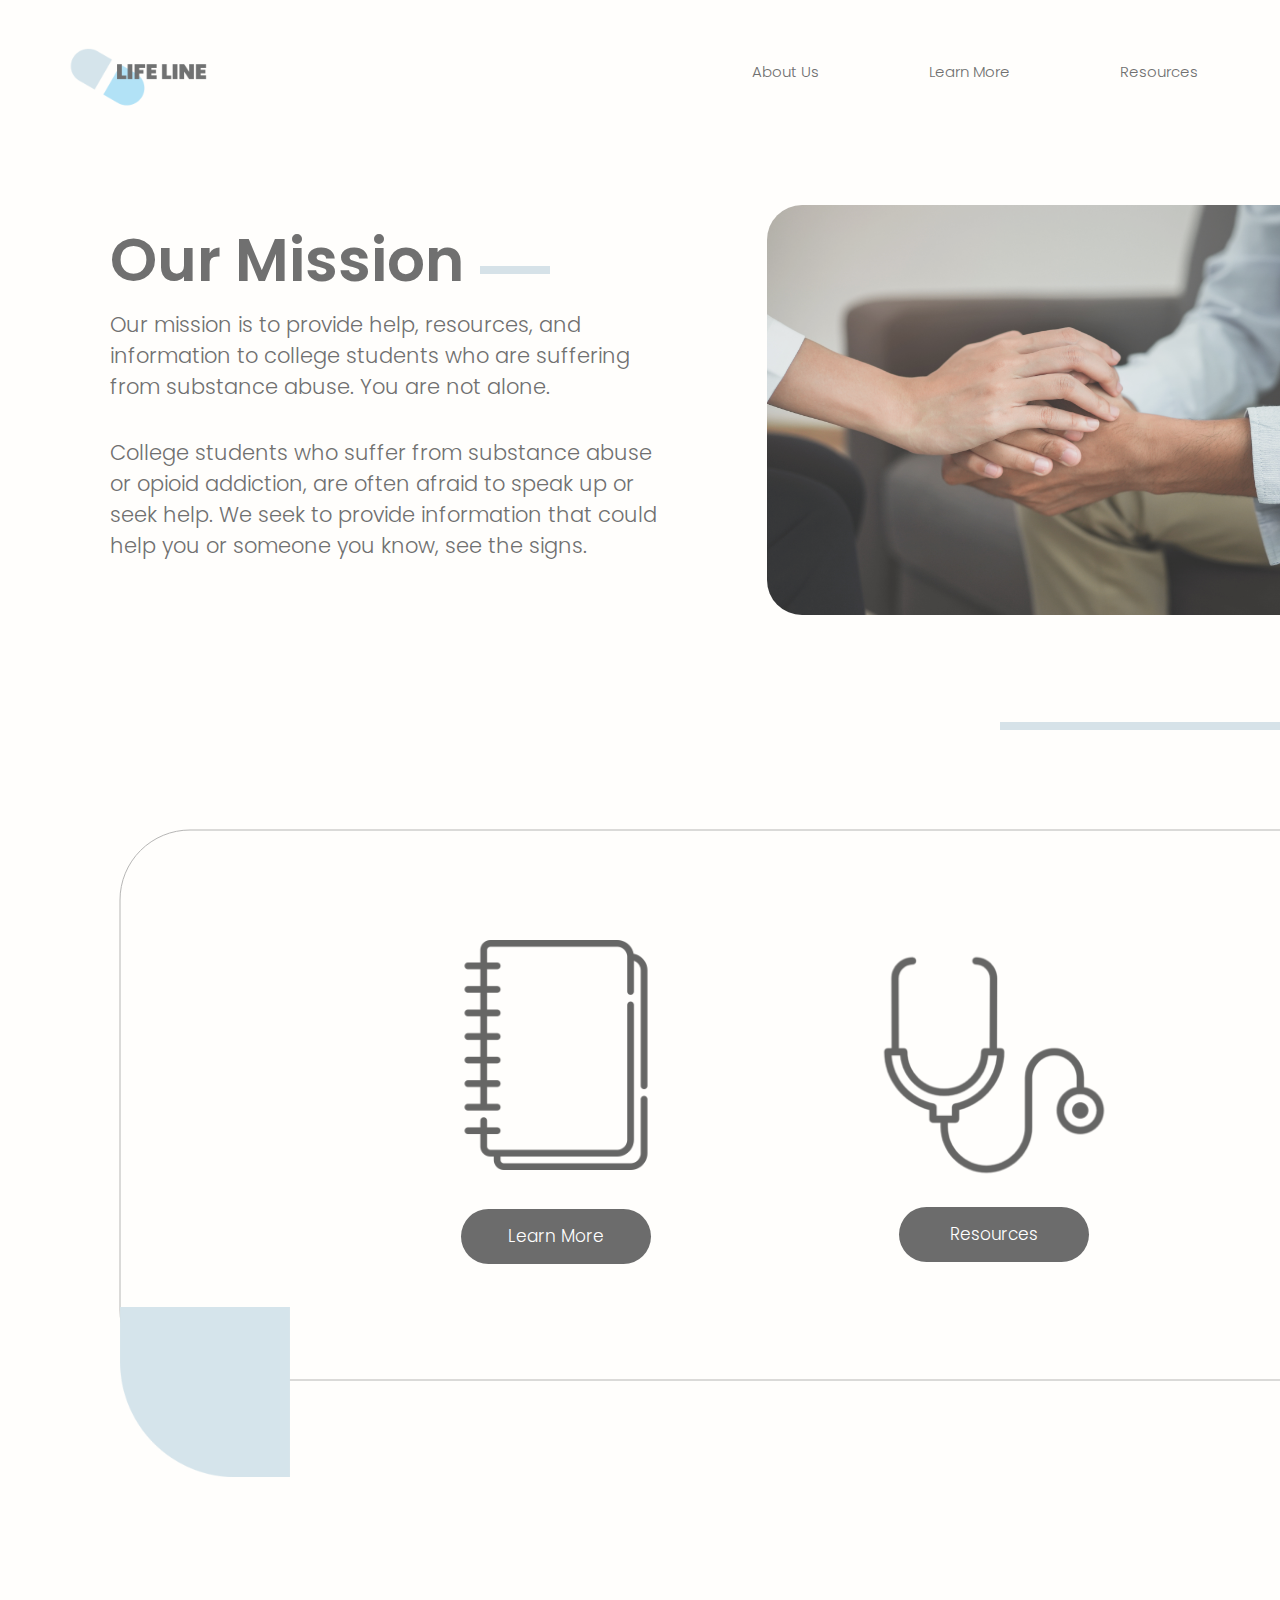
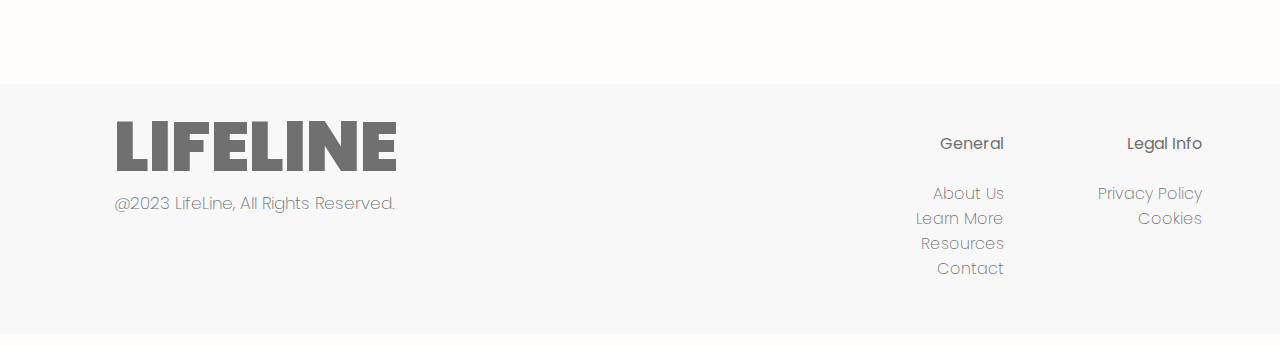
<file: AboutUs.html>
<!DOCTYPE html>
<html>
    <head>
        <meta charset="UTF-8">
        <meta name="viewport" content="width=device-width, initial-scale=1">
        <title>LifeLine</title>
        <link rel="preconnect" href="https://fonts.googleapis.com">
<link rel="preconnect" href="https://fonts.gstatic.com" crossorigin>
<link href="https://fonts.googleapis.com/css2?family=Poppins:wght@200;300;400;500;600;900&display=swap" rel="stylesheet">
<link rel="stylesheet" href="AboutUs.css">
        <style>
            body {font-family: 'Poppins', sans-serif;
        }
        
        </style>
    </head>
<body>
<header>
    <div class="container">
        <a href="index.html"><img src="images/logo.png" width="180" height="180"></a>
    <nav>
        <a href="Contact.html">Contact</a>
        <a href="Resources.html">Resources</a>
        <a href="LearnMore.html">Learn More</a>
        <a href="AboutUs.html">About Us</a>
        </nav>
        </div>
</header>

<div class="row">
    <div class="main">
        <h2>Our Mission</h2>
        <div class="rectangle"></div>

        <h5>Our mission is to provide help, resources, and information to college students who are suffering from substance abuse. You are not alone.</h5>
        <h5>College students who suffer from substance abuse or opioid addiction, are often afraid to speak up or seek help. We seek to provide information that could help you or someone you know, see the signs.</h5>
    </div>
    <div class="side">
        <img src="images/aboutus1.jpeg" class="people" alt="Comforting friends">
    </div>
</div>

<div class="weirdrectangle"></div>

<div class="rectangle2">
<svg width="1400" height="674">
<rect x="70" y="70" rx="70" ry="70" width="1255" height="550"
style="fill:#FFFEFC;stroke:#707070;stroke-width:1;opacity:0.5" />
</svg>


<div class="icons">
    <div class="box1">
        <img src="images/notebook.png" class="notes" alt="notes" width="230" height="230" style="opacity: 0.6;">
        <button type="button learn-more" id="button1" onclick="window.location.href= 'LearnMore.html';">Learn More</button>

    </div>
    <div class="box2">
        <img src="images/stetho.png" class="stetho" alt="stetho" width="250" height="250" style="opacity: 0.6;">
        <button type="button resources" id="button2" button onclick="window.location.href= 'Resources.html';">Resources</button>
    </div>
</div>

<div class="aboutusrect">
<img src="images/aboutusrect.png" width="170" height="170">
</div>

    

</div>
    <div class="footer">
        <h3>LIFELINE</h3>
        <h7>@2023 LifeLine, All Rights Reserved.</h7>
        <div id="footer">
            <p><strong>Follow Us</strong><br/><br/>Twitter<br/>Facebook<br/>Instagram</p>
            <p><strong>Legal Info</strong><br/><br/>Privacy Policy<br/>Cookies</p>
            <p><strong>General</strong><br/><br/>About Us<br/> Learn More<br /> Resources <br/>Contact</p>
        </div>

    </div>
</body>
</html>
</file>
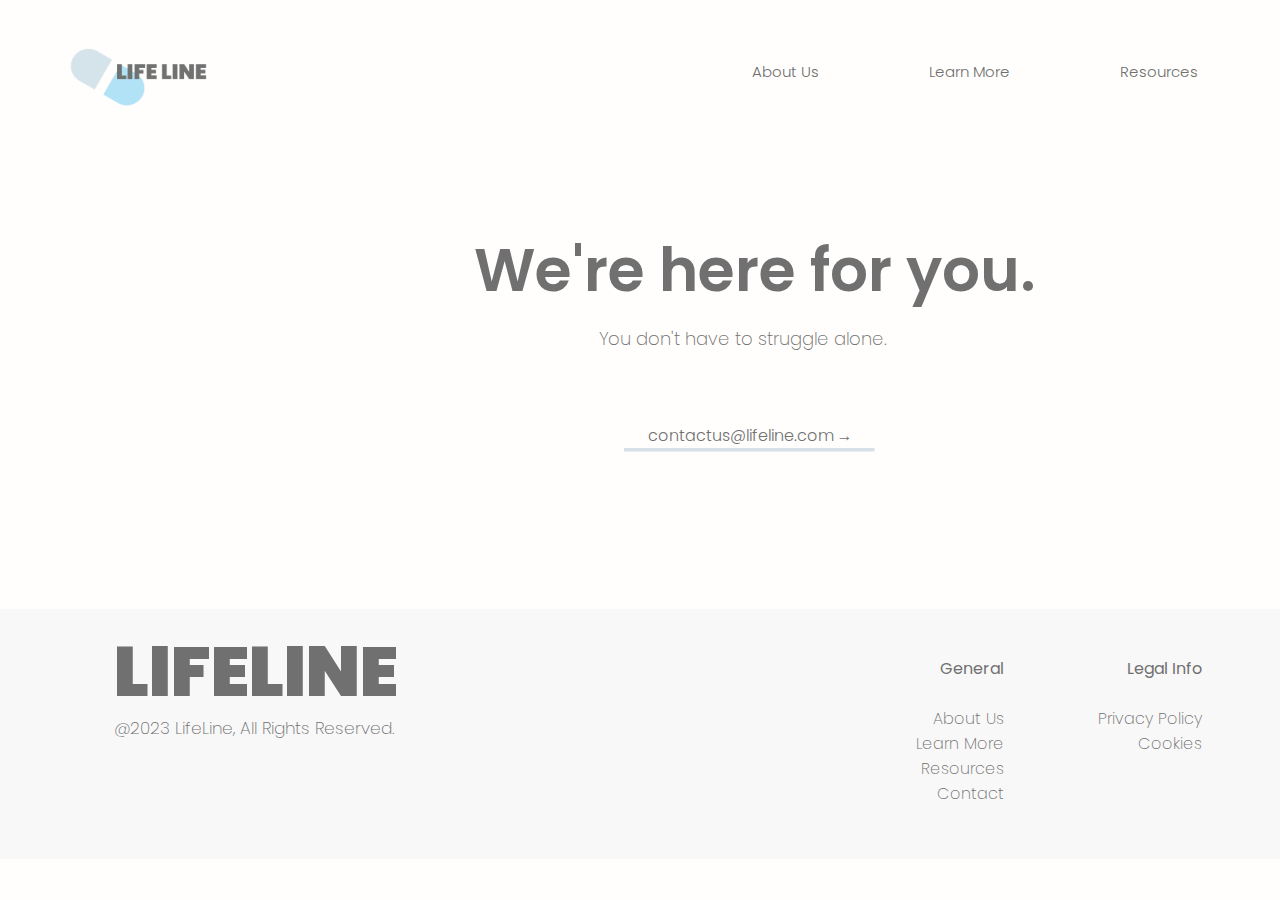
<file: Contact.html>
<!DOCTYPE html>
<html>
    <head>
        <meta charset="UTF-8">
        <meta name="viewport" content="width=device-width, initial-scale=1">
        <title>LifeLine</title>
        <link rel="preconnect" href="https://fonts.googleapis.com">
<link rel="preconnect" href="https://fonts.gstatic.com" crossorigin>
<link href="https://fonts.googleapis.com/css2?family=Poppins:wght@200;300;400;500;600;900&display=swap" rel="stylesheet">
<link rel="stylesheet" href="Contact.css">
        <style>
            body {font-family: 'Poppins', sans-serif;
        }
        
        </style>
    </head>
<body>
<header>
    <div class="container">
        <a href="index.html"><img src="images/logo.png" width="180" height="180"></a>
    <nav>
        <a href="Contact.html">Contact</a>
        <a href="Resources.html">Resources</a>
        <a href="LearnMore.html">Learn More</a>
        <a href="AboutUs.html">About Us</a>
        </nav>
        </div>
</header>

</div>

  
            <h2>We're here for you.</h2>

            <br>
            <h5>You don't have to struggle alone.</h5>
            <br>
        
            <p><a href="mailto:lifeline@gmail.com"style="text-decoration:none">contactus@lifeline.com <span style="font-size:1em">&#8594;</spanstyle></a></p>

                <div class="rectangle">
                <svg width="400" height="110"><rect width="250" height="3" style="fill:#D6E2E8;;stroke-width:1;stroke:#D6E2E8;;" /></svg>
                </div>
    
    

</div>
    <div class="footer">
        <h3>LIFELINE</h3>
        <h7>@2023 LifeLine, All Rights Reserved.</h7>
        <div id="footer">
            <p><strong>Follow Us</strong><br/><br/>Twitter<br/>Facebook<br/>Instagram</p>
            <p><strong>Legal Info</strong><br/><br/>Privacy Policy<br/>Cookies</p>
            <p><strong>General</strong><br/><br/>About Us<br/> Learn More<br /> Resources <br/>Contact</p>
        </div>

    </div>
</body>
</html>
</file>
<file: AboutUs.css>
/*main body coding for elements*/
body {
    
        margin-right: auto;
        margin-left: auto;
        width: 1510px;
        background-color: #FFFEFC;
        font-family:'Poppins', sans-serif;
}
.container {
    margin-top: -20px;
    margin-left: 65px;

    padding: 0px;
    text-align: left;
    background: #FFFEFC;
    color: #707070;
    display: flex;
    justify-content: space-between;
    align-items: center;
}
.container h1 {
    font-size: 27px;
}
h2 {
    font-size: 60px;
    color:#707070;

    font-weight: 600;
    text-align: left;
    margin-left: 90px;

}
h5 {
    font-size: 21px;
    color:#707070;
    font-weight: 300;
    margin-left: 90px;
    text-align: left;
    display: flex;
    flex: 20%;
}
p {
    text-align: center;
    color:#707070;
    font-size: 19px;
    font-weight: 300;
    text-decoration: none;
    margin-right: 10px;
    
}
a:link {
    color: #707070;
}
a:hover {
    color:#89BAC3;
    text-decoration: underline; 

}
.text-underline {
    color:#89BAC3;
}

/*navigation*/

nav {
    overflow: hidden;
    background-color:#FFFEFC;
    margin-right: 70px;
    margin-top: -20px;
}
nav a {
    font-weight: 300;
    font-size: 15px;
    float: right;
    display: block;
    color:#707070;
    text-align: right;
    margin-left: 30px;
    margin-right: 60px;
    padding: 0px 10px;
    text-decoration: none;
}
nav a:hover {
    color: #89BAC3
}
* {
    box-sizing: border-box;
}

/*main boxes*/
.row {
    display: flex;
    flex-wrap: wrap;
}


.main {
    flex: 20%;
    background-color: #FFFEFC;
    padding: 20px;
    margin-top: 64px;
    .words {
        flex: 20%;
    }
 
    
}
@media screen and (max-width:700px) {
    .row {
        flex-direction: column;
    }
}
@media screen and (max-width:400px) {
    .navbar a {
        float:none;
        width: 100%;
    }
}
.footer {
    position: relative;
    bottom: 0;
    height: 250px;
    width: 100%;
    margin-top: 20px;
    padding: 50px;
    text-align: left;
    background: #F8F8F8;
}

.titlewords {
    margin-left: 19px;
}

/*footer code*/

.footer h7 {
    font-size: 17px;
    color:#707070;
    font-weight: 200;
    margin-left: 64px;
    text-align: left;
    display: flex;
    flex: 20%;
    margin-top: -80px;
}
.footer h3 {
    font-size: 70px;
    color:#707070;
    margin-left: 64px;
    font-weight: 900;
    margin-top: -40px;

}

#footer > p:first-child{
    float: right;
    text-align: right;
    width: 13.3%;
    font-weight: 200;
    color:#707070;
    margin-top: -85px;
    margin-right: 60px;

}

#footer >p:nth-child(2) {
    float: right;
    text-align: right; 
    width: 13.4%;
    font-weight: 200;
    color:#707070;
    margin-top: -85px;
}

#footer > p:last-child {
    float: right;
    text-align: right;
    width: 13.3%;
    font-weight: 200;
    color:#707070;
    margin-top: -85px;
}
.footer br {
    display: block;
    margin: 2px 0;
}

strong {
    font-weight:400;
  }
/*button codes*/
#button1, #button2 {
    line-height: 15px;
    width: 190px;
    background-color:#6c6c6c;
    border: none;
    color: white;
    padding: 20px;
    text-align: middle;
    text-decoration: none;
    display: inline-block;
    font-family: 'Poppins', sans-serif;
    font-size: 17px;
    font-weight: 300;
    margin: 4px;
    border-radius: 38px;
margin-top: -15px;
}

#button1:hover {
    color: #D6E2E8
}
#button2:hover {
    color: #D6E2E8
}
#button1 {
    margin-top: 32px;
}
#button2 {
    margin-top:10px
}

/*rectangles*/
.weirdrectangle {
    position: relative;
    height: 7px;
    width: 320px;
    background-color: #D6E2E8;
    padding: 4px;


margin-left: 1000px;

margin-top: -150px;
}
/* oh gosh so much code under this*/

p {
    font-size: 16px;
}
.rectangle {
    height: 7px;
    width: 70px;
    background-color: #D6E2E8;
    padding: 4px;
margin-top: -89px;

margin-left: 460px;
}
*
.rectangle2 {
    padding-left: 50px;
    padding-top: 30px;

}


/*main parapgraph*/
.row {
    display: flex;
    flex-wrap: wrap;
}
.side {
    flex: 34%; /*width of the column sidebar*/
    background-color: #FFFEFC;
    padding: 20px;
    padding-bottom: 250px;
    .people {
        opacity: 0.9;
        border-radius: 35px;
        size-adjust: 30px;
        width: auto;
        height: auto;
        max-width: 912px;
        max-height: 410px;
        position: relative;
        right: -60px;
        margin-top: 10px;
}
}

.main {
    flex: 25%;
    background-color: #FFFEFC;
    padding: 20px;
    margin-top: -30px;
    .words {
        flex: 30%;
    }
 
    
}
/*rectangle after paragraph*/
.icons {
    display: inline-block;
    text-align: center;
    display: flex;
    justify-content: space-between;
    padding-inline: 20%;
    padding-top: 10px;
    padding-bottom: 15%;
    margin-top: -35%;
}

.aboutusrect {

        margin-top: -180px;
        margin-left: 70px;
        margin-bottom: 200px;
  
}
</file>
<file: Contact.css>
/*body elements*/
body {
    margin-right: auto;
    margin-left: auto;
    width: 1510px;
    background-color: #FFFEFC;
    font-family:'Poppins', sans-serif;
}
.container {
    margin-top: -20px;
    margin-left: 65px;

    padding: 0px;
    text-align: left;
    background: #FFFEFC;
    color: #707070;
    display: flex;
    justify-content: space-between;
    align-items: center;
}
.container h1 {
    font-size: 27px;
}
h2 {
    font-size: 60px;
    color:#707070;

    font-weight: 600;
    text-align: center;

}
h5 {
    font-size: 18px;
    color:#707070;
    font-weight: 200;
    text-align: center;
    margin-top: -65px;
    margin-right: 25px;
}
p {
    text-align: center;
    color:#707070;
    font-size: 19px;
    font-weight: 300;
    text-decoration: none;
    margin-right: 10px;
    
}
/*links*/
a:link {
    color: #707070;
}
a:hover {
    color:#89BAC3;
    text-decoration: underline; 

}
.text-underline {
    color:#89BAC3;
}

/*navbar*/
nav {
    overflow: hidden;
    background-color:#FFFEFC;
    margin-right: 70px;
    margin-top: -20px;
}
nav a {
    font-weight: 300;
    font-size: 15px;
    float: right;
    display: block;
    color:#707070;
    text-align: right;
    margin-left: 30px;
    margin-right: 60px;
    padding: 0px 10px;
    text-decoration: none;
}
nav a:hover {
    color: #89BAC3
}
* {
    box-sizing: border-box;
}
.row {
    display: flex;
    flex-wrap: wrap;
}


.main {
    flex: 20%;
    background-color: #FFFEFC;
    padding: 20px;
    margin-top: 64px;
    .words {
        flex: 20%;
    }
 
    
}
@media screen and (max-width:700px) {
    .row {
        flex-direction: column;
    }
}
@media screen and (max-width:400px) {
    .navbar a {
        float:none;
        width: 100%;
    }
}

/*footer*/
.footer {
   
    bottom: 0;
    height: 250px;
    width: 100%;
    margin-top: 20px;
    padding: 50px;
    text-align: left;
    background: #F8F8F8;
}

.titlewords {
    margin-left: 19px;
}

.footer h7 {
    font-size: 17px;
    color:#707070;
    font-weight: 200;
    margin-left: 64px;
    text-align: left;
    display: flex;
    flex: 20%;
    margin-top: -80px;
}
.footer h3 {
    font-size: 70px;
    color:#707070;
    margin-left: 64px;
    font-weight: 900;
    margin-top: -40px;

}

#footer > p:first-child{
    float: right;
    text-align: right;
    width: 13.3%;
    font-weight: 200;
    color:#707070;
    margin-top: -85px;
    margin-right: 60px;

}

#footer >p:nth-child(2) {
    float: right;
    text-align: right; 
    width: 13.4%;
    font-weight: 200;
    color:#707070;
    margin-top: -85px;
}

#footer > p:last-child {
    float: right;
    text-align: right;
    width: 13.3%;
    font-weight: 200;
    color:#707070;
    margin-top: -85px;
}
.footer br {
    display: block;
    margin: 2px 0;
}

strong {
    font-weight:400;
  }
/*buttons*/

.button {
    line-height: 15px;
    width: 190px;
    background-color:#6c6c6c;
    border: none;
    color: white;
    padding: 20px;
    text-align: middle;
    text-decoration: none;
    display: inline-block;
    font-family: 'Poppins', sans-serif;
    font-size: 17px;
    font-weight: 300;
    margin: 4px;
    margin-left: 210px;

}
.button1 {
    border-radius: 38px;
}
.button:hover {
    color: #D6E2E8
}
.rectangle {

    padding: 4px;
margin-top: -20px;
margin-bottom: 40px;
margin-left: 620px;
}
.weirdrectangle {
    position: relative;
    left: -400px;
    size-adjust: 30px;
        width: auto;
        height: auto;
        max-width: 10px;
        max-height: 10px;
margin-left: 1680px;
margin-bottom: 200px;
margin-top: -380px;
}
/* oh gosh so much code under this*/

p {
    font-size: 16px;
}
</file>
